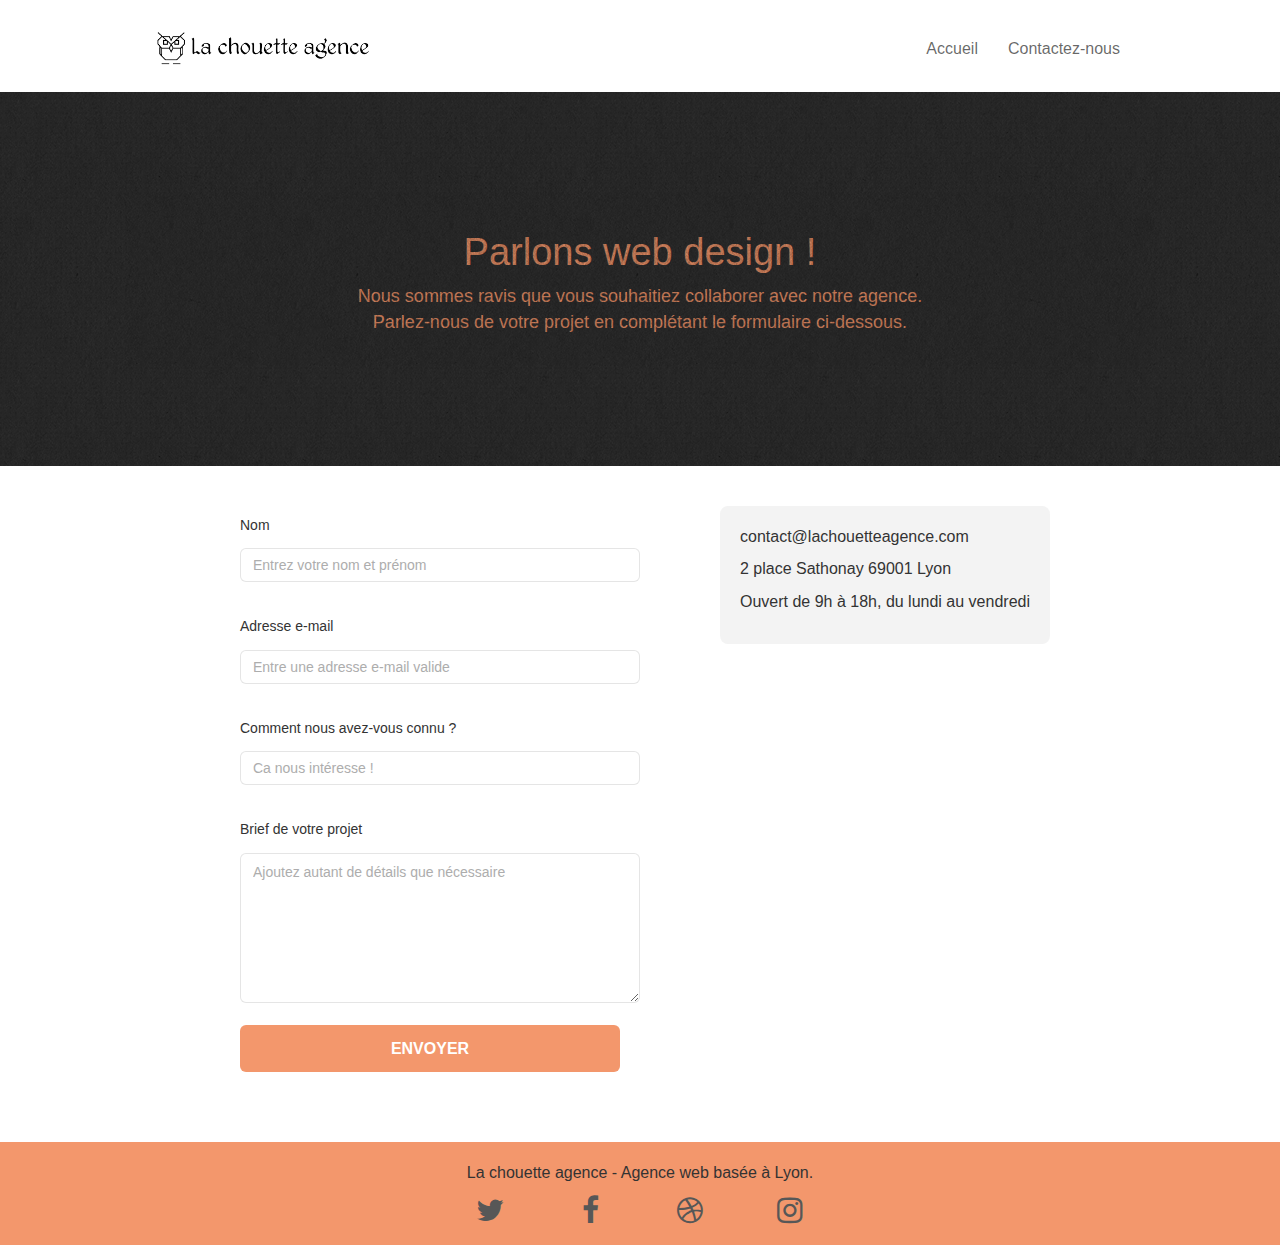
<file: page2.html>
<!doctype html>
<html lang="fr">
<head>
    <meta charset="utf-8">
    <meta name="keywords" content="Agence de web design à Lyon">
    <meta name="description" content="">
    <meta name="viewport" content="width=device-width, initial-scale=1.0, viewport-fit=cover">
    <link rel="shortcut icon" type="image/png" href="favicon.jpg">
    
	<link rel="stylesheet" type="text/css" href="./css/bootstrap.css">
	<link rel="stylesheet" type="text/css" href="style.css">
	<link rel="stylesheet" type="text/css" href="./css/font-awesome.css">
	<link rel="stylesheet" type="text/css" href="./css/et-line.css">
	
    
	<script src="./js/jquery-2.1.0.js"></script>
	<script src="./js/bootstrap.js"></script>
	<script src="./js/blocs.js"></script>
	<script src="./js/jquery.touchSwipe.js" defer></script>
	<script src="./js/gmaps.js"></script>
    <title>Contact - La chouette agence</title>

    
<!-- Analytics -->
 
<!-- Analytics END -->
    
</head>
<body>
<!-- Principal conteneur -->
<div class="page-container">
    
<!-- bloc-0 -->
<div class="bloc bgc-white l-bloc " id="bloc-0">
	<div class="container bloc-sm">

		<nav class="navbar row">
			<div class="navbar-header">
				<a class="navbar-brand" href="index.html"><img src="img/la-chouette-agence.png" alt="La chouette agence le logo" height="40" /></a>
				<button id="nav-toggle" type="button" class="ui-navbar-toggle navbar-toggle" data-toggle="collapse" data-target=".navbar-1">
					<span class="icon-bar"></span><span class="icon-bar"></span><span class="icon-bar"></span>
				</button>
			</div>
			<div class="collapse navbar-collapse navbar-1 special-dropdown-nav">
				<ul class="site-navigation nav navbar-nav">
					<li><a href="index.html">Accueil</a></li>
					<li><a href="page2.html" target="_blank">Contactez-nous</a></li>
				</ul>
			</div>
		</nav>
	</div>
</div>
<!-- bloc-0 END -->

<!-- bloc-6 -->
<div class="bloc bg-dots-bg bg-repeat bgc-atomic-tangerine d-bloc bloc-bg-texture texture-paper" id="bloc-6">
	<div class="container bloc-lg">
		<div class="row">
			<div class="head2 titlebloc">
				<h1 class="text-center hero-bloc-text tc-white">
					Parlons web design !
				</h1>
				<p class="text-center mg-lg tc-white tight-width-whitespace">
					Nous sommes ravis que vous souhaitiez collaborer avec notre agence.<br>
					Parlez-nous de votre projet en complétant le formulaire ci-dessous.
				</p>
			</div>
		</div>
	</div>
</div>
<!-- bloc-6 END -->

<!-- bloc-7 -->

	
		<section class="contactblock">
			<div class="form">
				<form id="form_1" novalidate success-msg="Your message has been sent." fail-msg="Sorry it seems that our mail server is not responding, Sorry for the inconvenience!">
					<div class="form-group">
						<label>
							Nom
						</label>
						<input id="name" class="form-control" placeholder="Entrez votre nom et prénom" required />
					</div>
					<div class="form-group">
						<label>
							Adresse e-mail
						</label>
						<input id="email" class="form-control" type="email" placeholder="Entre une adresse e-mail valide" required />
					</div>
					<div class="form-group">
						<label>
							Comment nous avez-vous connu ?
						</label>
						<input class="form-control" type="email" placeholder="Ca nous intéresse !" required id="input_504" />
					</div>
					<div class="form-group">
						<label>
							Brief de votre projet<br>
						</label><textarea id="message" class="form-control" placeholder="Ajoutez autant de détails que nécessaire" rows="4" required></textarea>
						<button class="bloc-button btn btn-lg btn-block cta-hero btn-atomic-tangerine" type="submit">
							Envoyer
						</button>
					</div> 
				</form>
				<div class="form__contact">
						<p>contact@lachouetteagence.com</p>
						<p>2 place Sathonay 69001 Lyon</p>
						<p>Ouvert de 9h à 18h, du lundi au vendredi</p>
				</div>
			</div>
			
		</section>
	

<!-- bloc-7 END -->

<!-- ScrollToTop Button -->
<a class="bloc-button btn btn-d scrollToTop" onclick="scrollToTarget('1')"><span class="fa fa-chevron-up"></span></a>
<!-- ScrollToTop Button END-->


<!-- Footer - bloc-8 -->
<div class="bloc bgc-atomic-tangerine d-bloc" id="bloc-8">
	<div class="container bloc-sm">
		<div class="row">
			<div class="col-sm-12">
				<p class="text-center">
					La chouette agence - Agence web basée à Lyon.<br>
				</p>
				<div class="row row-no-gutters social footersocial">
					<div class="col-sm-3">
						<div class="text-center">
							<a class="social" href="index.html"><span class="fa fa-twitter icon-md"></span></a>
						</div>
					</div>
					<div class="col-sm-3">
						<div class="text-center">
							<a class="social" href="index.html"><span class="fa fa-facebook icon-md"></span></a>
						</div>
					</div>
					<div class="col-sm-3">
						<div class="text-center">
							<a class="social" href="index.html"><span class="fa fa-dribbble icon-md"></span></a>
						</div>
					</div>
					<div class="col-sm-3">
						<div class="text-center">
							<a class="social" href="index.html"><span class="fa fa-instagram icon-md"></span></a>
						</div>
					</div>
				</div>
			</div>
		</div>
	</div>
</div>
<!-- Footer - bloc-8 END -->

</div>
<!-- Principal conteneur END -->
    

</body>
</html>
</file>
<file: style.css>
body {
  margin: 0;
  padding: 0;
  background: #fff;
  overflow-x: hidden;
  -webkit-font-smoothing: antialiased;
  -moz-osx-font-smoothing: grayscale;
  scroll-behavior: smooth;
}

/* Correctif de Axel \/ */
.credit-name {
  font-style: italic;
}

.success {
  font-size: 26px;
}

.textinfo p {
  color: #f3976c;
}

.bloctextinfo {
  padding: 40px 40px 40px 40px;
  background-color: #333333b6;
}

.titlebloc {
  background-color: #333333b6;
  padding: 2rem 2rem 3rem 2rem;
}

.titlebloc > h1 {
  color: #f3976c;
}
.titlebloc > p {
  color: #f3976c;
  font-size: 18px;
  text-align: center;
}
.textdesc {
  width: 80%;
  margin: auto;
}

.contactlink {
  padding-top: 3rem;
  display: flex;
  justify-content: center;
}

.footerdiv {
  margin: auto;
  width: 100%;
  padding: 3rem 0;
  background-color: #333333b6;
}

.footerdiv h2 {
  color: #f3976c;
  font-size: 1.6em;
}

.credit-text {
  font-style: italic;
  font-size: 1.8em;
  margin: 0 2rem;
  padding-bottom: 2rem;
}

.head2 {
  display: flex;
  justify-content: center;
  align-items: center;
  flex-direction: column;
}

.contactblock {
  max-width: 1000px;
  margin: auto;
  padding: 0;
}
.form {
  max-width: 1000px;
  margin: auto;
  padding: 4rem 0;
  display: flex;
  justify-content: space-evenly;
}

@media screen and (max-width: 800px) {
  .form {
    flex-direction: column;
    align-items: center;
  }
  #form_1 {
    box-sizing: border-box;
  }
  input {
    max-width: 100%;
  }
  #message {
    width: 100%;
  }
}

.form-group {
  display: flex;
  flex-direction: column;
  padding: 1rem;
  width: 400px;
  transition: 0.2s;
}

@media screen and (max-width: 600px) {
  .form-group {
    width: 300px;
    transition: 0.2s;
  }
}
.form-group > label {
  padding-bottom: 8px;
  line-height: 1.4em;
}
.form-group textarea {
  padding: 8px 12px;
  outline: none;
  border-radius: 6px;
  font-size: 1em;
  width: 400px;
  min-width: 100%;
}
.form-group input {
  padding: 8px 12px;
  outline: none;
  border-radius: 6px;
  font-size: 1em;
  width: 400px;
  min-width: 100%;
}
.form-group textarea {
  max-width: 400px;
  min-height: 150px;
  max-height: 50vh;
  font-family: Helvetica;
}

textarea::-webkit-input-placeholder {
  outline: none;
  border-radius: 6px;
  font-size: 1em;
  opacity: 0.8;
}
input::-webkit-input-placeholder {
  outline: none;
  border-radius: 6px;
  font-size: 1em;
  opacity: 0.8;
}

.form__contact {
  border-radius: 8px;
  height: fit-content;
  padding: 2rem;
  background-color: rgba(233, 233, 233, 0.527);
}

/* Correctif de Axel /\ */

a,
button {
  transition: all 0.3s ease-in-out;
  outline: none !important;
}

a:hover {
  text-decoration: none;
  cursor: pointer;
}

#page-loading-blocs-notifaction {
  position: fixed;
  top: 0;
  bottom: 0;
  width: 100%;
  z-index: 100000;
  background: #ffffff url("img/pageload-spinner.gif") no-repeat center center;
}

.bloc {
  width: 100%;
  clear: both;
  background: 50% 50% no-repeat;
  padding: 0 50px;
  -webkit-background-size: cover;
  -moz-background-size: cover;
  -o-background-size: cover;
  background-size: cover;
  position: relative;
}

.bloc .container {
  padding-left: 0;
  padding-right: 0;
}

.bloc-lg {
  padding: 100px 50px;
}

.bloc-md {
  padding: 50px;
}

.bloc-sm {
  padding: 20px 50px;
}

.bg-center,
.bg-l-edge,
.bg-r-edge,
.bg-t-edge,
.bg-b-edge,
.bg-tl-edge,
.bg-bl-edge,
.bg-tr-edge,
.bg-br-edge,
.bg-repeat {
  -webkit-background-size: auto !important;
  -moz-background-size: auto !important;
  -o-background-size: auto !important;
  background-size: auto !important;
}

.bg-repeat {
  background: repeat;
}

.bg-t-edge {
  background: top no-repeat;
}

.bloc-bg-texture::before {
  content: "";
  background-size: 2px 2px;
  position: absolute;
  top: 0;
  bottom: 0;
  left: 0;
  right: 0;
}

.texture-paper::before {
  background: url("img/texture-paper.png");
  background-size: 280px 280px;
}

.b-parallax {
  background-attachment: fixed;
}

.d-bloc {
  color: rgba(255, 255, 255, 0.7);
}

.d-bloc button:hover {
  color: rgba(255, 255, 255, 0.9);
}

.d-bloc .icon-round,
.d-bloc .icon-square,
.d-bloc .icon-rounded,
.d-bloc .icon-semi-rounded-a,
.d-bloc .icon-semi-rounded-b {
  border-color: rgba(255, 255, 255, 0.9);
}

.d-bloc .divider-h span {
  border-color: rgba(255, 255, 255, 0.2);
}

.d-bloc .a-btn,
.d-bloc .navbar a,
.d-bloc .navbar-brand,
.d-bloc a .icon-sm,
.d-bloc a .icon-md,
.d-bloc a .icon-lg,
.d-bloc a .icon-xl,
.d-bloc h1 a,
.d-bloc h2 a,
.d-bloc h3 a,
.d-bloc h4 a,
.d-bloc h5 a,
.d-bloc h6 a,
.d-bloc p a {
  color: rgba(87, 87, 87, 1);
  transition-duration: 0.2s;
}

.d-bloc .a-btn:hover,
.d-bloc .navbar a:hover,
.d-bloc .navbar-brand:hover,
.d-bloc a:hover .icon-sm,
.d-bloc a:hover .icon-md,
.d-bloc a:hover .icon-lg,
.d-bloc a:hover .icon-xl,
.d-bloc h1 a:hover,
.d-bloc h2 a:hover,
.d-bloc h3 a:hover,
.d-bloc h4 a:hover,
.d-bloc h5 a:hover,
.d-bloc h6 a:hover,
.d-bloc p a:hover {
  color: rgba(87, 87, 87, 0.616);
  transition-duration: 0.2s;
}

.d-bloc .navbar-toggle .icon-bar {
  background: rgba(255, 255, 255, 1);
}

.d-bloc .btn-wire,
.d-bloc .btn-wire:hover {
  color: rgba(255, 255, 255, 1);
  border-color: rgba(255, 255, 255, 1);
}

.d-bloc .panel {
  color: rgba(0, 0, 0, 0.5);
}

.d-bloc .panel button:hover {
  color: rgba(0, 0, 0, 0.7);
}

.d-bloc .panel icon {
  border-color: rgba(0, 0, 0, 0.7);
}

.d-bloc .panel .divider-h span {
  border-color: rgba(0, 0, 0, 0.1);
}

.d-bloc .panel .a-btn {
  color: rgba(0, 0, 0, 0.6);
}

.d-bloc .panel .a-btn:hover {
  color: rgba(0, 0, 0, 1);
}

.d-bloc .panel .btn-wire,
.d-bloc .panel .btn-wire:hover {
  color: rgba(0, 0, 0, 0.7);
  border-color: rgba(0, 0, 0, 0.3);
}

.d-bloc .panel,
.l-bloc {
  color: rgba(0, 0, 0, 0.5);
}

.d-bloc .panel button:hover,
.l-bloc button:hover {
  color: rgba(0, 0, 0, 0.7);
}

.l-bloc .icon-round,
.l-bloc .icon-square,
.l-bloc .icon-rounded,
.l-bloc .icon-semi-rounded-a,
.l-bloc .icon-semi-rounded-b {
  border-color: rgba(0, 0, 0, 0.7);
}

.d-bloc .panel .divider-h span,
.l-bloc .divider-h span {
  border-color: rgba(0, 0, 0, 0.1);
}

.d-bloc .panel .a-btn,
.l-bloc .a-btn,
.l-bloc .navbar a,
.l-bloc .navbar-brand,
.l-bloc a .icon-sm,
.l-bloc a .icon-md,
.l-bloc a .icon-lg,
.l-bloc a .icon-xl,
.l-bloc h1 a,
.l-bloc h2 a,
.l-bloc h3 a,
.l-bloc h4 a,
.l-bloc h5 a,
.l-bloc h6 a,
.l-bloc p a {
  color: rgba(0, 0, 0, 0.6);
}

.d-bloc .panel .a-btn:hover,
.l-bloc .a-btn:hover,
.l-bloc .navbar a:hover,
.l-bloc .navbar-brand:hover,
.l-bloc a:hover .icon-sm,
.l-bloc a:hover .icon-md,
.l-bloc a:hover .icon-lg,
.l-bloc a:hover .icon-xl,
.l-bloc h1 a:hover,
.l-bloc h2 a:hover,
.l-bloc h3 a:hover,
.l-bloc h4 a:hover,
.l-bloc h5 a:hover,
.l-bloc h6 a:hover,
.l-bloc p a:hover {
  color: rgba(0, 0, 0, 1);
}

.l-bloc .navbar-toggle .icon-bar {
  color: rgba(0, 0, 0, 0.6);
}

.d-bloc .panel .btn-wire,
.d-bloc .panel .btn-wire:hover,
.l-bloc .btn-wire,
.l-bloc .btn-wire:hover {
  color: rgba(0, 0, 0, 0.7);
  border-color: rgba(0, 0, 0, 0.3);
}

.voffset {
  margin-top: 30px;
}

.voffset-lg {
  margin-top: 80px;
}

.row-no-gutters {
  margin-right: 0;
  margin-left: 0;
}

.row.row-no-gutters > [class^="col-"],
.row.row-no-gutters > [class*=" col-"] {
  padding-right: 0;
  padding-left: 0;
}

#bloc-1-hero h1 {
  font-size: 32px;
  color: #f3976c;
  padding: 2rem 0;
}

.navbar {
  margin: 0;
}

.navbar-brand {
  height: auto;
  padding: 3px 15px;
  font-size: 25px;
  font-weight: normal;
  font-weight: 600;
  line-height: 44px;
}

.navbar-brand img {
  max-height: 200px;
  margin: 0 5px 0 0;
  display: inline;
}

.navbar-brand img[src$="svg"] {
  min-width: 100px;
}

.nav-center .navbar-brand img {
  margin: 0;
}

.navbar .nav {
  padding-top: 2px;
  margin-right: -16px;
  float: right;
  z-index: 1;
}

.nav > li {
  margin-top: 4px;
  font-size: 16px;
}

.navbar-nav .open .dropdown-menu > li > a {
  text-align: inherit;
}

.nav > li a:hover,
.nav > li a:focus {
  background: transparent;
}

.navbar-toggle {
  margin: 10px 10px 0 0;
  border: 0px;
}

.navbar-toggle:hover {
  background: transparent !important;
}

.navbar-toggle .icon-bar {
  background-color: rgba(0, 0, 0, 0.5);
  width: 26px;
}

.nav-invert .navbar .nav {
  float: left;
}

.nav-invert .navbar-header,
.nav-invert .navbar-brand {
  float: right;
  position: relative;
  z-index: 2;
}

@media (min-width: 768px) {
  .site-navigation {
    position: absolute;
    top: 50%;
    right: 20px;
    transform: translate(0, -50%);
    -webkit-transform: translateY(-50%);
  }
  .nav > li .dropdown-menu a,
  .nav > li .dropdown-menu a:hover {
    color: #484848;
  }
  .nav-invert .site-navigation {
    left: 0;
    right: 0;
  }
  .nav-center {
    text-align: center;
  }
  .nav-center .navbar-header {
    width: 100%;
  }
  .nav-center .navbar-header,
  .nav-center .navbar-brand,
  .nav-center .nav > li {
    float: none;
    display: inline-block;
  }
  .nav-center .site-navigation {
    position: relative;
    width: 100%;
    right: 0;
    margin-right: 0px;
    margin-top: 20px;
  }
  .nav-center.mini-nav .navbar-toggle {
    float: none;
    margin: 10px auto 0;
  }
}

.nav > li > .dropdown a {
  background: none !important;
  display: block;
  padding: 14px 15px;
}

nav .caret {
  margin: 0 5px;
}

.dropdown-menu .dropdown-menu {
  top: -8px;
  left: 100%;
}

.dropdown-menu .dropmenu-flow-right {
  top: 100%;
  left: 0;
  margin-left: -1px;
  border-top-left-radius: 0;
  border-top-right-radius: 0;
}

.dropdown-menu .dropdown span {
  border: 4px solid black;
  border-top-color: transparent;
  border-right-color: transparent;
  border-bottom-color: transparent;
  margin: 6px -5px 0 0 !important;
  float: right;
}

.mg-md {
  margin-top: 10px;
  margin-bottom: 20px;
}

.mg-lg {
  margin-top: 10px;
  margin-bottom: 40px;
}

.btn {
  margin: 0 5px 5px 0;
}

.btn.pull-right {
  margin: 0 0 5px 5px;
}

.btn-d,
.btn-d:hover,
.btn-d:focus {
  color: #fff;
  background: rgba(0, 0, 0, 0.3);
}

button {
  outline: none !important;
}

.btn-rd {
  border-radius: 40px;
}

.btn-clean {
  border: 1px solid rgba(0, 0, 0, 0.08);
  border-bottom-color: rgba(0, 0, 0, 0.1);
  text-shadow: 0 1px 0 rgba(0, 0, 1, 0.1);
  box-shadow: 0 1px 3px rgba(0, 0, 1, 0.25),
    inset 0 1px 0 0 rgba(255, 255, 255, 0.15);
}

.icon-md {
  font-size: 30px !important;
}

.icon-lg {
  font-size: 60px !important;
}

.sm-shadow {
  text-shadow: 0 1px 2px rgba(0, 0, 0, 0.3);
}

.panel-sq,
.panel-sq .panel-heading,
.panel-sq .panel-footer {
  border-radius: 0;
}

.panel-rd {
  border-radius: 30px;
}

.panel-rd .panel-heading {
  border-radius: 29px 29px 0 0;
}

.panel-rd .panel-footer {
  border-radius: 0 0 29px 29px;
}

.form-control {
  border-color: rgba(0, 0, 0, 0.1);
  box-shadow: none;
}

.scrollToTop {
  width: 40px;
  height: 40px;
  position: fixed;
  bottom: 20px;
  right: 20px;
  opacity: 0;
  z-index: 500;
  transition: all 0.3s ease-in-out;
}

.scrollToTop span {
  margin-top: 6px;
}

.showScrollTop {
  font-size: 14px;
  opacity: 1;
}

a[data-lightbox] {
  position: relative;
  display: block;
  text-align: center;
}

a[data-lightbox]:hover::before {
  content: "+";
  font-family: "HelveticaNeue-Light", "Helvetica Neue Light", "Helvetica Neue",
    Helvetica, Arial;
  font-size: 32px;
  width: 50px;
  height: 50px;
  margin-left: -25px;
  border-radius: 50%;
  padding-top: 3px;
  background: rgba(0, 0, 0, 0.6);
  color: #fff;
  font-weight: 100;
  z-index: 1;
  position: absolute;
  top: 50%;
  transform: translateY(-50%);
  -webkit-transform: translateY(-50%);
}

a[data-lightbox]:hover img {
  opacity: 0.6;
  -webkit-animation-fill-mode: none;
  animation-fill-mode: none;
}

#lightbox-modal {
  display: flex;
  align-items: center;
}

#lightbox-modal .modal-dialog {
  width: 90%;
  max-width: 900px;
  margin: 0 auto 0;
}

#lightbox-modal .modal-dialog img {
  max-height: 90vh;
  margin: 0 auto;
}

.lightbox-caption {
  padding: 20px;
  color: #fff;
  background: rgba(0, 0, 0, 0.5);
  position: absolute;
  left: 15px;
  right: 15px;
  bottom: 5px;
}

.close-lightbox {
  color: #fff;
  font-size: 30px;
  position: absolute;
  top: 20px;
  right: 20px;
  z-index: 20;
  background: rgba(0, 0, 0, 0.5);
  border: none;
  line-height: 30px;
  padding: 0 9px 5px;
  opacity: 0.3;
}

.close-lightbox:hover,
.next-lightbox:hover,
.prev-lightbox:hover {
  opacity: 1;
  color: #fff;
}

.next-lightbox,
.prev-lightbox {
  font-size: 20px;
  color: rgba(255, 255, 255, 0.9);
  background: rgba(0, 0, 0, 0.5);
  transition: all 0.2s ease-in-out;
  position: absolute;
  top: 45%;
  z-index: 1;
  opacity: 0.4;
}

.next-lightbox {
  padding: 6px 8px 1px 13px;
  right: 25px;
}

.prev-lightbox {
  padding: 6px 13px 1px 10px;
  left: 25px;
}

.snapshot-lb .modal-body {
  padding-bottom: 45px;
}

.snapshot-lb .lightbox-caption {
  padding: 0;
  color: rgba(0, 0, 0, 0.5);
  background: none;
}

h1,
h2,
h3,
h4,
h5,
h6,
p,
label,
.btn,
a {
  font-family: "helvetica";
  font-weight: 400;
  color: #333;
}

.container {
  max-width: 1000px;
  margin: auto;
}

.hero-bloc-text {
  font-size: 38px;
  color: #f3976c;
}

.hero-bloc-text-sub {
  font-size: 36px;
}

.statement-bloc-text {
  line-height: 26px;
  font-style: italic;
  font-size: 20px;
  text-align: center;
  font-weight: lighter;
  max-width: 520px;
  margin: auto auto auto auto;
}

p {
  font-size: 16px;
  color: #333;
}

.tight-width-whitespace {
  max-width: 600px;
  margin: auto auto auto auto;
}

.cta-hero {
  margin-top: 22px;
  color: #ffffff !important;
  text-transform: uppercase;
  padding: 12px 28px 12px 28px;
  font-size: 16px;
  font-weight: 700;
}

.social {
  max-width: 400px;
  margin: auto;
  display: flex;
  flex-direction: row;
  justify-content: center;
}
@media screen and (max-width: 767px) {
  .social {
    justify-content: space-between;
  }
}

h2 {
  font-size: 22px;
  line-height: 1.4em;
}

h3 {
  font-size: 15px;
  text-transform: uppercase;
  font-weight: 700;
  color: #333333 !important;
}

.med-width-whitespace {
  max-width: 800px;
  margin: auto auto auto auto;
  box-shadow: 0px 0px 0px #000000;
}

h4 {
  color: #333333 !important;
  font-size: 2em;
}

.icons {
  margin-bottom: 14px;
  margin-top: 24px;
}

.white {
  color: #ffffff !important;
}

.portfolio-thumb {
  margin-bottom: 24px;
}

.portfolio-row {
  margin-bottom: 44px;
  margin-top: 50px;
}

.portfolio-row img {
  width: 270px;
  margin: auto;
  vertical-align: center;
}

.avatar {
  box-shadow: 0px 4px 9px rgba(0, 0, 0, 0.3);
}

.black-background {
  background-color: rgba(165, 147, 99, 0.7);
}

.bold-link {
  font-weight: 900;
  text-decoration: underline !important;
}

.bgc-white {
  background-color: #ffffff;
}

.bgc-dark-slate-blue {
  background-color: #364577;
}

.bgc-atomic-tangerine {
  background-color: #f3976c;
}

.tc-white {
  color: #333;
}

.btn-atomic-tangerine {
  background: #f3976c;
  color: #ffffff !important;
}

.btn-atomic-tangerine:hover {
  background: #c27956 !important;
  color: #ffffff !important;
}

.ltc-white {
  color: #ffffff !important;
}

.ltc-white:hover {
  color: #cccccc !important;
}

.ltc-atomic-tangerine {
  color: #f3976c !important;
}

.ltc-atomic-tangerine:hover {
  color: #c27956 !important;
}

.icon-dark-slate-blue {
  color: #364577 !important;
  border-color: #364577 !important;
}

.bg-dots-bg {
  background-image: url("img/dots-bg.png");
  padding: 0;
  margin: 0;
  background-color: #333;
}

.bg-lines-h2-bg {
  background-image: url("img/lines-h2-bg.png");
}

.bg-banniere {
  background-image: url("img/la-chouette-agence-banniere.jpg");
}

.bg-presentation {
  background-image: url("img/image-de-presentation.bmp");
}

@media (max-width: 1024px) {
  .bloc {
    padding-left: 20px;
    padding-right: 20px;
  }
  .bloc.full-width-bloc,
  .bloc-tile-2.full-width-bloc .container,
  .bloc-tile-3.full-width-bloc .container,
  .bloc-tile-4.full-width-bloc .container {
    padding-left: 0;
    padding-right: 0;
  }
}

@media (max-width: 992px) and (min-width: 768px) {
  .navbar .nav {
    max-width: 80%;
  }
  .nav-center.navbar .nav {
    max-width: 100%;
  }
}

@media only screen and (min-device-width: 768px) and (max-device-width: 1024px) and (orientation: landscape) {
  .b-parallax {
    background-attachment: scroll;
  }
}

@media only screen and (min-device-width: 1024px) and (max-device-width: 1366px) and (-webkit-min-device-pixel-ratio: 1.5) {
  .b-parallax {
    background-attachment: scroll;
  }
}

@media (max-width: 991px) {
  .container {
    width: 100%;
  }
  .b-parallax {
    background-attachment: scroll;
  }
  .page-container,
  #hero-bloc {
    overflow-x: hidden;
    position: relative;
  }
  .bloc {
    padding-left: constant(safe-area-inset-left);
    padding-right: constant(safe-area-inset-right);
  }
  .bloc-group,
  .bloc-group .bloc {
    display: block;
    width: 100%;
  }
  .bloc-fill-screen .fill-bloc-top-edge,
  .bloc-fill-screen .fill-bloc-bottom-edge {
    padding: 0 20px;
    padding-left: constant(safe-area-inset-left);
    padding-right: constant(safe-area-inset-right);
  }
}

@media (max-width: 767px) {
  .page-container {
    overflow-x: hidden;
    position: relative;
  }
  h1,
  h2,
  h3,
  h4,
  h5,
  h6,
  p,
  #disqus_thread {
    padding-left: 10px !important;
    padding-right: 10px !important;
  }
  .b-parallax {
    background-attachment: scroll;
  }
  .navbar .nav {
    padding-top: 0;
    border-top: 1px solid rgba(0, 0, 0, 0.2);
    float: none !important;
  }
  .navbar.row {
    margin-left: 0;
    margin-right: 0;
  }
  .site-navigation {
    position: inherit;
    transform: none;
    -webkit-transform: none;
    -ms-transform: none;
  }
  .nav > li {
    margin-top: 0;
    border-bottom: 1px solid rgba(0, 0, 0, 0.1);
    background: rgba(0, 0, 0, 0.05);
    text-align: left;
    padding-left: 15px;
    width: 100%;
  }
  .nav > li:hover {
    background: rgba(0, 0, 0, 0.08);
  }
  .dropdown .dropdown a .caret {
    float: none;
    margin: 5px 0 0 10px !important;
    border: 4px solid black;
    border-bottom-color: transparent;
    border-right-color: transparent;
    border-left-color: transparent;
  }
  #hero-bloc .navbar .nav {
    background: rgba(0, 0, 0, 0.8);
  }
  #hero-bloc .navbar .nav a {
    color: rgba(255, 255, 255, 0.6);
  }
  .hero {
    padding: 50px 0;
  }
  .hero-nav {
    left: -1px;
    right: -1px;
  }
  .navbar-collapse {
    padding: 0;
    overflow-x: hidden;
    -webkit-box-shadow: none;
    box-shadow: none;
  }
  .navbar-brand img {
    max-height: 40px;
    width: auto;
  }
  .nav-invert .navbar-header {
    float: none;
    width: 100%;
  }
  .nav-invert .navbar-toggle {
    float: left;
    margin-left: 10px;
  }
  .bloc {
    padding-left: 0;
    padding-right: 0;
  }
  .bloc-xxl,
  .bloc-xl,
  .bloc-lg {
    padding: 40px 0;
  }
  .bloc-sm,
  .bloc-md {
    padding-left: 0;
    padding-right: 0;
  }
  .bloc-tile-2 .container,
  .bloc-tile-3 .container,
  .bloc-tile-4 .container,
  .bloc-fill-screen .fill-bloc-top-edge,
  .bloc-fill-screen .fill-bloc-bottom-edge {
    padding-left: 0;
    padding-right: 0;
  }
  .a-block {
    padding: 0 10px;
  }
  .btn-dwn {
    display: none;
  }
  .voffset {
    margin-top: 5px;
  }
  .voffset-md {
    margin-top: 20px;
  }
  .voffset-lg {
    margin-top: 30px;
  }
  form {
    padding: 5px;
  }
  .close-lightbox {
    display: inline-block;
  }
  .blocsapp-device-iphone5 {
    background-size: 216px 425px;
    padding-top: 60px;
    width: 216px;
    height: 425px;
  }
  .blocsapp-device-iphone5 img {
    width: 180px;
    height: 320px;
  }
}

@media (max-width: 400px) {
  .bloc {
    padding-left: 0;
    padding-right: 0;
  }
}

@media (max-width: 767px) {
  .bloc-mob-center-text {
    text-align: center;
  }
}

@media screen and (max-width: 600px) {
  .bloc-lg {
    background: none;
    padding: 0;
    margin: 0;
  }
}
</file>
<file: css/et-line.css>
@font-face {
    font-family: et-line;
    src: url(../fonts/et-line.eot);
    src: url(../fonts/et-line.eot?#iefix) format('embedded-opentype'), url(../fonts/et-line.woff) format('woff'), url(../fonts/et-line.ttf) format('truetype'), url(../fonts/et-line.svg#et-line) format('svg');
    font-weight: 400;
    font-style: normal
}

.et-icon-adjustments,
.et-icon-alarmclock,
.et-icon-anchor,
.et-icon-aperture,
.et-icon-attachment,
.et-icon-bargraph,
.et-icon-basket,
.et-icon-beaker,
.et-icon-bike,
.et-icon-book-open,
.et-icon-briefcase,
.et-icon-browser,
.et-icon-calendar,
.et-icon-camera,
.et-icon-caution,
.et-icon-chat,
.et-icon-circle-compass,
.et-icon-clipboard,
.et-icon-clock,
.et-icon-cloud,
.et-icon-compass,
.et-icon-desktop,
.et-icon-dial,
.et-icon-document,
.et-icon-documents,
.et-icon-download,
.et-icon-dribbble,
.et-icon-edit,
.et-icon-envelope,
.et-icon-expand,
.et-icon-facebook,
.et-icon-flag,
.et-icon-focus,
.et-icon-gears,
.et-icon-genius,
.et-icon-gift,
.et-icon-global,
.et-icon-globe,
.et-icon-googleplus,
.et-icon-grid,
.et-icon-happy,
.et-icon-hazardous,
.et-icon-heart,
.et-icon-hotairballoon,
.et-icon-hourglass,
.et-icon-key,
.et-icon-laptop,
.et-icon-layers,
.et-icon-lifesaver,
.et-icon-lightbulb,
.et-icon-linegraph,
.et-icon-linkedin,
.et-icon-lock,
.et-icon-magnifying-glass,
.et-icon-map,
.et-icon-map-pin,
.et-icon-megaphone,
.et-icon-mic,
.et-icon-mobile,
.et-icon-newspaper,
.et-icon-notebook,
.et-icon-paintbrush,
.et-icon-paperclip,
.et-icon-pencil,
.et-icon-phone,
.et-icon-picture,
.et-icon-pictures,
.et-icon-piechart,
.et-icon-presentation,
.et-icon-pricetags,
.et-icon-printer,
.et-icon-profile-female,
.et-icon-profile-male,
.et-icon-puzzle,
.et-icon-quote,
.et-icon-recycle,
.et-icon-refresh,
.et-icon-ribbon,
.et-icon-rss,
.et-icon-sad,
.et-icon-scissors,
.et-icon-scope,
.et-icon-search,
.et-icon-shield,
.et-icon-speedometer,
.et-icon-strategy,
.et-icon-streetsign,
.et-icon-tablet,
.et-icon-target,
.et-icon-telescope,
.et-icon-toolbox,
.et-icon-tools,
.et-icon-tools-2,
.et-icon-trophy,
.et-icon-tumblr,
.et-icon-twitter,
.et-icon-upload,
.et-icon-video,
.et-icon-wallet,
.et-icon-wine {
    font-family: et-line;
    speak: none;
    font-style: normal;
    font-weight: 400;
    font-variant: normal;
    text-transform: none;
    line-height: 1;
    -webkit-font-smoothing: antialiased;
    -moz-osx-font-smoothing: grayscale;
    display: inline-block
}

.et-icon-mobile:before {
    content: "\e000"
}

.et-icon-laptop:before {
    content: "\e001"
}

.et-icon-desktop:before {
    content: "\e002"
}

.et-icon-tablet:before {
    content: "\e003"
}

.et-icon-phone:before {
    content: "\e004"
}

.et-icon-document:before {
    content: "\e005"
}

.et-icon-documents:before {
    content: "\e006"
}

.et-icon-search:before {
    content: "\e007"
}

.et-icon-clipboard:before {
    content: "\e008"
}

.et-icon-newspaper:before {
    content: "\e009"
}

.et-icon-notebook:before {
    content: "\e00a"
}

.et-icon-book-open:before {
    content: "\e00b"
}

.et-icon-browser:before {
    content: "\e00c"
}

.et-icon-calendar:before {
    content: "\e00d"
}

.et-icon-presentation:before {
    content: "\e00e"
}

.et-icon-picture:before {
    content: "\e00f"
}

.et-icon-pictures:before {
    content: "\e010"
}

.et-icon-video:before {
    content: "\e011"
}

.et-icon-camera:before {
    content: "\e012"
}

.et-icon-printer:before {
    content: "\e013"
}

.et-icon-toolbox:before {
    content: "\e014"
}

.et-icon-briefcase:before {
    content: "\e015"
}

.et-icon-wallet:before {
    content: "\e016"
}

.et-icon-gift:before {
    content: "\e017"
}

.et-icon-bargraph:before {
    content: "\e018"
}

.et-icon-grid:before {
    content: "\e019"
}

.et-icon-expand:before {
    content: "\e01a"
}

.et-icon-focus:before {
    content: "\e01b"
}

.et-icon-edit:before {
    content: "\e01c"
}

.et-icon-adjustments:before {
    content: "\e01d"
}

.et-icon-ribbon:before {
    content: "\e01e"
}

.et-icon-hourglass:before {
    content: "\e01f"
}

.et-icon-lock:before {
    content: "\e020"
}

.et-icon-megaphone:before {
    content: "\e021"
}

.et-icon-shield:before {
    content: "\e022"
}

.et-icon-trophy:before {
    content: "\e023"
}

.et-icon-flag:before {
    content: "\e024"
}

.et-icon-map:before {
    content: "\e025"
}

.et-icon-puzzle:before {
    content: "\e026"
}

.et-icon-basket:before {
    content: "\e027"
}

.et-icon-envelope:before {
    content: "\e028"
}

.et-icon-streetsign:before {
    content: "\e029"
}

.et-icon-telescope:before {
    content: "\e02a"
}

.et-icon-gears:before {
    content: "\e02b"
}

.et-icon-key:before {
    content: "\e02c"
}

.et-icon-paperclip:before {
    content: "\e02d"
}

.et-icon-attachment:before {
    content: "\e02e"
}

.et-icon-pricetags:before {
    content: "\e02f"
}

.et-icon-lightbulb:before {
    content: "\e030"
}

.et-icon-layers:before {
    content: "\e031"
}

.et-icon-pencil:before {
    content: "\e032"
}

.et-icon-tools:before {
    content: "\e033"
}

.et-icon-tools-2:before {
    content: "\e034"
}

.et-icon-scissors:before {
    content: "\e035"
}

.et-icon-paintbrush:before {
    content: "\e036"
}

.et-icon-magnifying-glass:before {
    content: "\e037"
}

.et-icon-circle-compass:before {
    content: "\e038"
}

.et-icon-linegraph:before {
    content: "\e039"
}

.et-icon-mic:before {
    content: "\e03a"
}

.et-icon-strategy:before {
    content: "\e03b"
}

.et-icon-beaker:before {
    content: "\e03c"
}

.et-icon-caution:before {
    content: "\e03d"
}

.et-icon-recycle:before {
    content: "\e03e"
}

.et-icon-anchor:before {
    content: "\e03f"
}

.et-icon-profile-male:before {
    content: "\e040"
}

.et-icon-profile-female:before {
    content: "\e041"
}

.et-icon-bike:before {
    content: "\e042"
}

.et-icon-wine:before {
    content: "\e043"
}

.et-icon-hotairballoon:before {
    content: "\e044"
}

.et-icon-globe:before {
    content: "\e045"
}

.et-icon-genius:before {
    content: "\e046"
}

.et-icon-map-pin:before {
    content: "\e047"
}

.et-icon-dial:before {
    content: "\e048"
}

.et-icon-chat:before {
    content: "\e049"
}

.et-icon-heart:before {
    content: "\e04a"
}

.et-icon-cloud:before {
    content: "\e04b"
}

.et-icon-upload:before {
    content: "\e04c"
}

.et-icon-download:before {
    content: "\e04d"
}

.et-icon-target:before {
    content: "\e04e"
}

.et-icon-hazardous:before {
    content: "\e04f"
}

.et-icon-piechart:before {
    content: "\e050"
}

.et-icon-speedometer:before {
    content: "\e051"
}

.et-icon-global:before {
    content: "\e052"
}

.et-icon-compass:before {
    content: "\e053"
}

.et-icon-lifesaver:before {
    content: "\e054"
}

.et-icon-clock:before {
    content: "\e055"
}

.et-icon-aperture:before {
    content: "\e056"
}

.et-icon-quote:before {
    content: "\e057"
}

.et-icon-scope:before {
    content: "\e058"
}

.et-icon-alarmclock:before {
    content: "\e059"
}

.et-icon-refresh:before {
    content: "\e05a"
}

.et-icon-happy:before {
    content: "\e05b"
}

.et-icon-sad:before {
    content: "\e05c"
}

.et-icon-facebook:before {
    content: "\e05d"
}

.et-icon-twitter:before {
    content: "\e05e"
}

.et-icon-googleplus:before {
    content: "\e05f"
}

.et-icon-rss:before {
    content: "\e060"
}

.et-icon-tumblr:before {
    content: "\e061"
}

.et-icon-linkedin:before {
    content: "\e062"
}

.et-icon-dribbble:before {
    content: "\e063"
}
</file>
